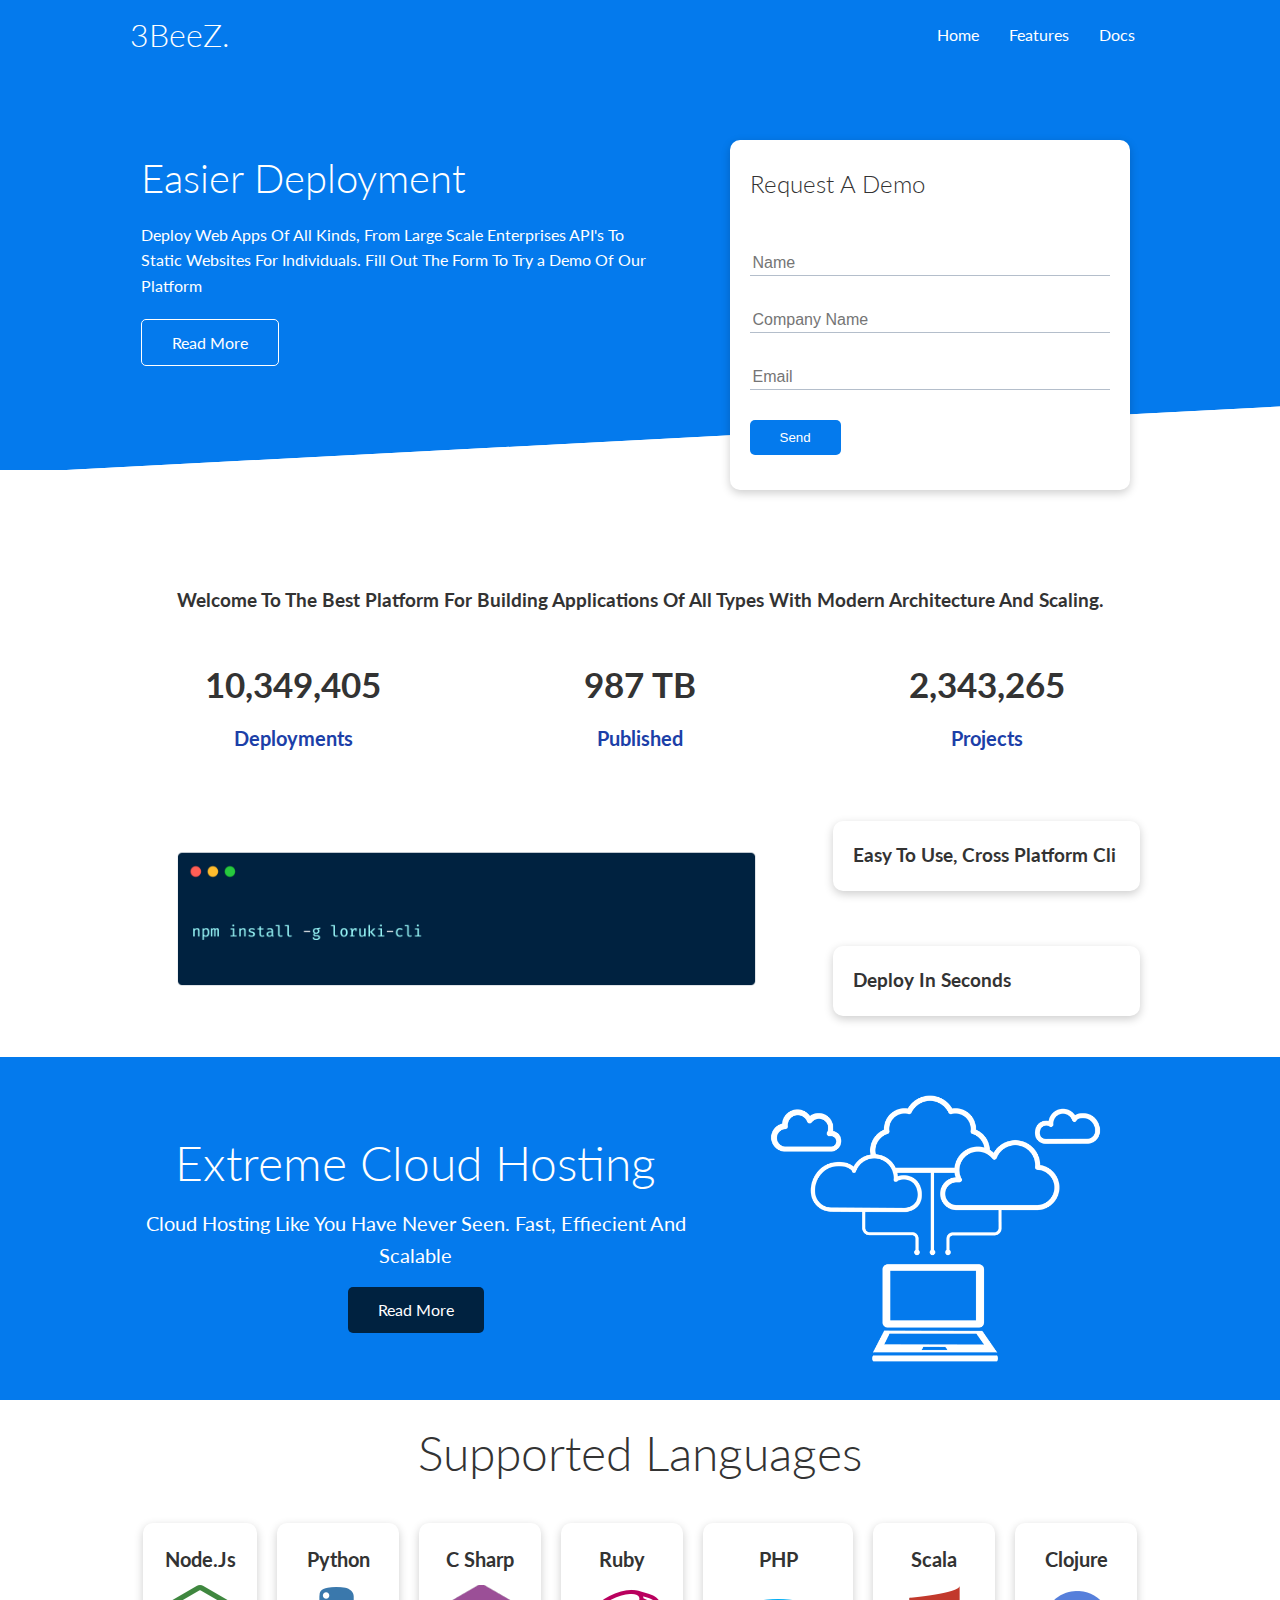
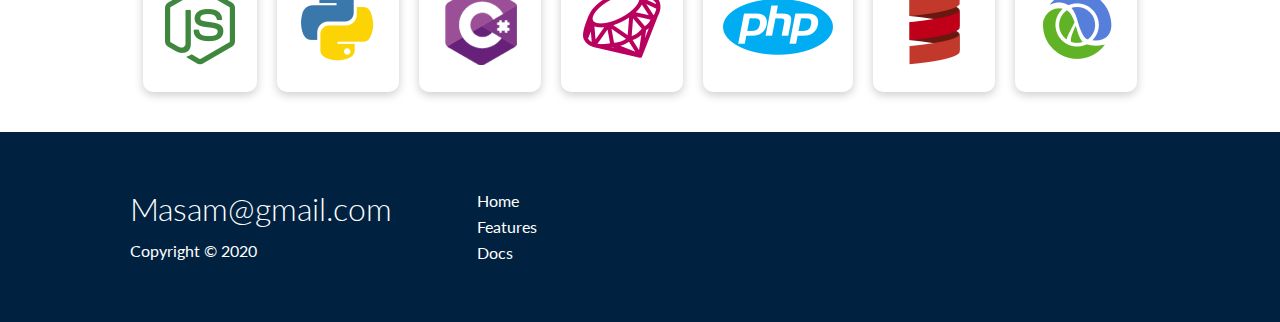
<file: index.html>
<!DOCTYPE html>
<html lang="en">

<head>
    <meta charset="UTF-8">
    <meta http-equiv="X-UA-Compatible" content="IE=edge">

    <!-- font awesome  -->
    <link rel="stylesheet" href="https://cdnjs.cloudflare.com/ajax/libs/font-awesome/6.2.0/css/all.min.css"
        integrity="sha512-xh6O/CkQoPOWDdYTDqeRdPCVd1SpvCA9XXcUnZS2FmJNp1coAFzvtCN9BmamE+4aHK8yyUHUSCcJHgXloTyT2A=="
        crossorigin="anonymous" referrerpolicy="no-referrer" />

    <!-- Main css file -->
    <link rel="stylesheet" href="css/style.css">

    <!-- utilities css  -->
    <link rel="stylesheet" href="css/utilities.css">

    <meta name="viewport" content="width=device-width, initial-scale=1.0">
    <title>Practice Website</title>
</head>

<body>
    <!-- NavBar -->
    <div class="navbar">
        <div class="container flex">
            <h1 class="logo">
                3BeeZ.
            </h1>
            <nav>
                <ul>
                    <li><a href="index.html">Home</a></li>
                    <li><a href="features.html">Features</a></li>
                    <li><a href="docs.html">Docs</a></li>
                </ul>
            </nav>
        </div>
    </div>

    <!-- Showcase  -->

    <section class="showcase">
        <div class="container grid">
            <div class="showcase-text">
                <h1>Easier Deployment</h1>
                <p>Deploy Web Apps Of All Kinds, From
                    Large Scale Enterprises API's To Static
                    Websites For Individuals. Fill Out The
                    Form To Try a Demo Of Our Platform
                </p>
                <a href="features.html" class="btn btn-outline">Read More</a>
            </div>
            <div class="showcase-form card">
                <h2>Request A Demo</h2>
                <form name="contact" method="post" netlify-honeypot="bot-field" data-netlify="true">
                    <input type="hidden" name="form-name" value="contact">
                    <p class="hidden">
                        <label>
                          Don’t fill this out if you’re human: <input name="bot-field" />
                        </label>
                      </p>
                    <div class="form-control">
                        <input type="text" name="name" placeholder="Name" required>
                    </div>
                    <div class="form-control">
                        <input type="text" name="company" placeholder="Company Name" required>
                    </div>
                    <div class="form-control">
                        <input type="email" name="email" placeholder="Email" required>
                    </div>
                    <input type="submit" value="Send" class="btn btn-primary">
                </form>
            </div>
        </div>
    </section>

    <!-- Stats Section -->

    <section class="stats">
        <div class="container">
            <h3 id="m" class=" stats-heading text-center my-1">
                Welcome To The Best Platform For Building Applications
                Of All Types With Modern Architecture And Scaling.
            </h3>

            <div class="grid grid-3 text-center my-4">
                <div>
                    <i class="fas fa-server fa-3x"></i>
                    <h3>10,349,405</h3>
                    <p class="text-secondary">Deployments</p>

                </div>
                <div>
                    <i class="fas fa-upload fa-3x"></i>
                    <h3>987 TB</h3>
                    <p class="text-secondary">Published</p>
                </div>
                <div>
                    <i class="fas fa-project-diagram fa-3x"></i>
                    <h3>2,343,265</h3>
                    <p class="text-secondary">Projects</p>
                </div>
            </div>
        </div>
    </section>

    <!-- NPM cli Section -->

    <section class="cli">
        <div class="container grid">
            <img src="images/cli.png" alt="Npm">
            <div class="card">
                <h3>Easy To Use, Cross Platform Cli</h3>
            </div>
            <div class="card">
                <h3>Deploy In Seconds</h3>
            </div>
        </div>
    </section>


    <!-- Cloud Section -->

    <section class="cloud bg-primary my-2 py-2">
        <div class="container grid">
            <div class="text-center">
                <h2 class="lg">Extreme Cloud Hosting</h2>
                <p class="lead my-1">Cloud Hosting Like You Have Never Seen.
                    Fast, Effiecient And Scalable
                </p>
                <a href="features.html" class="btn btn-dark">Read More</a>
            </div>
            <img src="images/cloud.png" alt="Cloud">
        </div>
    </section>

    <!-- Languages Section -->

    <section class="languages">
        <h2 class="lg text-center my-2">Supported Languages</h2>
        <div class="container flex">
            <div class="card">
                <h4>Node.Js</h4>
                <img src="images/node.png" alt="Node">
            </div>
            <div class="card">
                <h4>Python</h4>
                <img src="images/python.png" alt="Node">
            </div>
            <div class="card">
                <h4>C Sharp</h4>
                <img src="images/csharp.png" alt="Node">
            </div>
            <div class="card">
                <h4>Ruby</h4>
                <img src="images/ruby.png" alt="Node">
            </div>
            <div class="card">
                <h4>PHP</h4>
                <img src="images/php.png" alt="Node">
            </div>
            <div class="card">
                <h4>Scala</h4>
                <img src="images/scala.png" alt="Node">
            </div>
            <div class="card">
                <h4>Clojure</h4>
                <img src="images/clojure.png" alt="Node">
            </div>
        </div>
    </section>

    <!-- Footer -->

    <footer class="footer bg-dark py-5">
        <div class="container grid grid-3">
            <div>
                <h1>Masam@gmail.com</h1>
                <p>Copyright &copy; 2020</p>
            </div>
            <nav>
                <ul>
                    <li><a href="index.html">Home</a></li>
                    <li><a href="features.html">Features</a></li>
                    <li><a href="docs.html">Docs</a></li>
                </ul>
            </nav>
            <div class="social">
                <a href="#"><i class="fab fa-twitter fa-2x"></i></a>
                <a href="#"><i class="fab fa-facebook fa-2x"></i></a>
                <a href="#"><i class="fab fa-linkedin fa-2x"></i></a>
                <a href="#"><i class="fab fa-github fa-2x"></i></a>
            </div>
        </div>
    </footer>

</body>

</html>
</file>
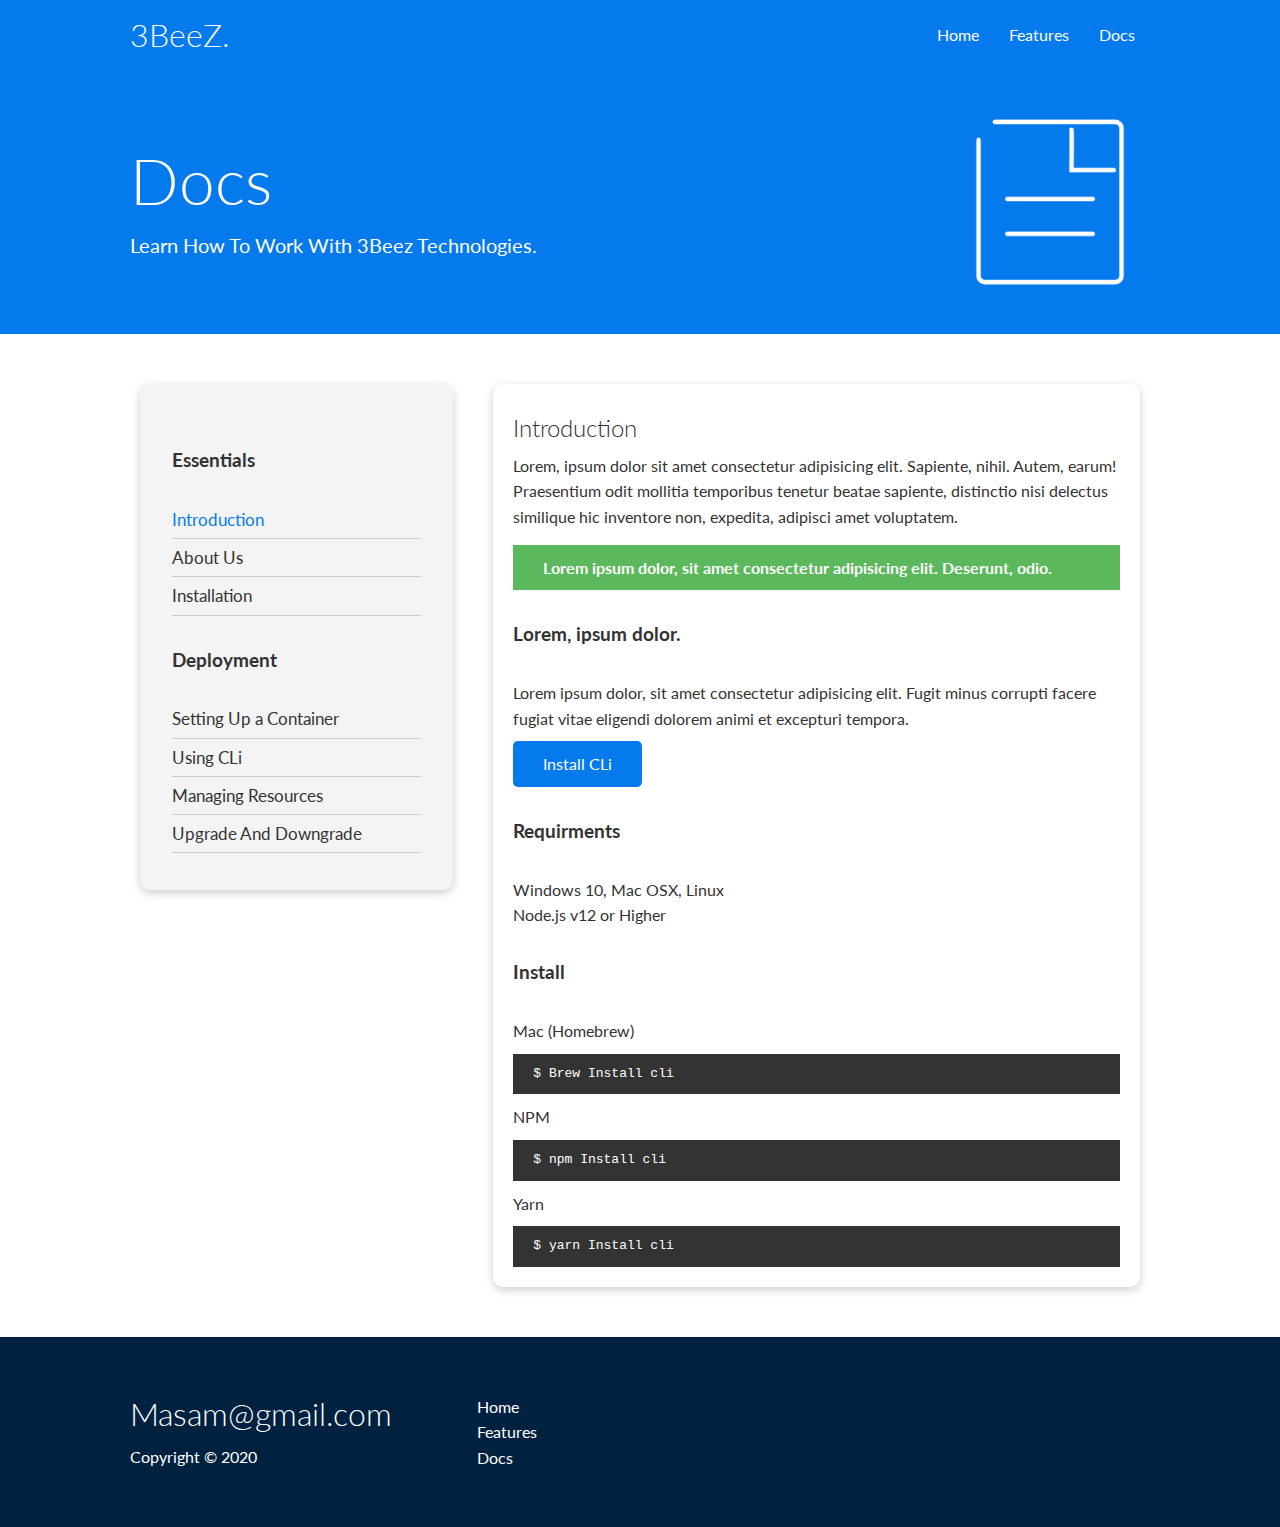
<file: docs.html>
<!DOCTYPE html>
<html lang="en">

<head>
    <meta charset="UTF-8">
    <meta http-equiv="X-UA-Compatible" content="IE=edge">

    <!-- font awesome  -->
    <link rel="stylesheet" href="https://cdnjs.cloudflare.com/ajax/libs/font-awesome/6.2.0/css/all.min.css"
        integrity="sha512-xh6O/CkQoPOWDdYTDqeRdPCVd1SpvCA9XXcUnZS2FmJNp1coAFzvtCN9BmamE+4aHK8yyUHUSCcJHgXloTyT2A=="
        crossorigin="anonymous" referrerpolicy="no-referrer" />

    <!-- Main css file -->
    <link rel="stylesheet" href="css/style.css">

    <!-- utilities css  -->
    <link rel="stylesheet" href="css/utilities.css">

    <meta name="viewport" content="width=device-width, initial-scale=1.0">
    <title>Practice Website</title>
</head>

<body>
    <!-- NavBar -->
    <div class="navbar">
        <div class="container flex">
            <h1 class="logo">
                3BeeZ.
            </h1>
            <nav>
                <ul>
                    <li><a href="index.html">Home</a></li>
                    <li><a href="features.html">Features</a></li>
                    <li><a href="docs.html">Docs</a></li>
                </ul>
            </nav>
        </div>
    </div>

    <!-- head -->


    <section class="docs-head bg-primary py-3">
        <div class="container grid">
            <div>
                <h1 class="xl">Docs</h1>
                <p class="lead">Learn How To Work With 3Beez Technologies.</p>
            </div>
            <img src="images/docs.png" id="img1" alt="docs image">
        </div>
    </section>

    <!-- Docs Main -->

    <section class="docs-main my-4">
        <div class="container grid">
            <div class="card bg-light p-3">
                <h3 class="my-2 h">Essentials</h3>
                <nav>
                    <ul>
                        <li><a href="#" class="text-primary">Introduction</a></li>
                        <li><a href="#">About Us</a></li>
                        <li><a href="#">Installation</a></li>
                    </ul>
                </nav>
                <h3 class="my-2 h">Deployment</h3>
                <nav>
                    <ul>
                        <li><a href="#">Setting Up a Container</a></li>
                        <li><a href="#">Using CLi</a></li>
                        <li><a href="#">Managing Resources</a></li>
                        <li><a href="#">Upgrade And Downgrade</a></li>
                    </ul>
                </nav>
            </div>
            <div class="card">
                <h2>Introduction</h2>
                <p>Lorem, ipsum dolor sit amet consectetur adipisicing elit. Sapiente, nihil. Autem, earum! Praesentium
                    odit mollitia temporibus tenetur beatae sapiente, distinctio nisi delectus similique hic inventore
                    non, expedita, adipisci amet voluptatem.</p>
                <div class="alert alert-success">
                    <i class="fas fa-info"></i>
                    Lorem ipsum dolor, sit amet consectetur adipisicing elit. Deserunt, odio.
                </div>


                <h3>Lorem, ipsum dolor.</h3>

                <p>Lorem ipsum dolor, sit amet consectetur adipisicing elit. Fugit minus corrupti facere fugiat vitae
                    eligendi dolorem animi et excepturi tempora.</p>
                <a href="#" class="btn btn-primary">Install CLi</a>

                <h3>Requirments</h3>
                <ul>
                    <li>Windows 10, Mac OSX, Linux</li>
                    <li>Node.js v12 or Higher </li>
                </ul>


                <h3>Install</h3>
                <p>Mac (Homebrew)</p>
                <pre><code>$ Brew Install cli</code></pre>
                <p>NPM</p>
                <pre><code>$ npm Install cli</code></pre>
                <p>Yarn</p>
                <pre><code>$ yarn Install cli</code></pre>
            </div>
        </div>
    </section>

    <!-- Footer -->

    <footer class="footer bg-dark py-5">
        <div class="container grid grid-3">
            <div>
                <h1>Masam@gmail.com</h1>
                <p>Copyright &copy; 2020</p>
            </div>
            <nav>
                <ul>
                    <li><a href="index.html">Home</a></li>
                    <li><a href="features.html">Features</a></li>
                    <li><a href="docs.html">Docs</a></li>
                </ul>
            </nav>
            <div class="social">
                <a href="#"><i class="fab fa-twitter fa-2x"></i></a>
                <a href="#"><i class="fab fa-facebook fa-2x"></i></a>
                <a href="#"><i class="fab fa-linkedin fa-2x"></i></a>
                <a href="#"><i class="fab fa-github fa-2x"></i></a>
            </div>
        </div>
    </footer>

</body>

</html>
</file>
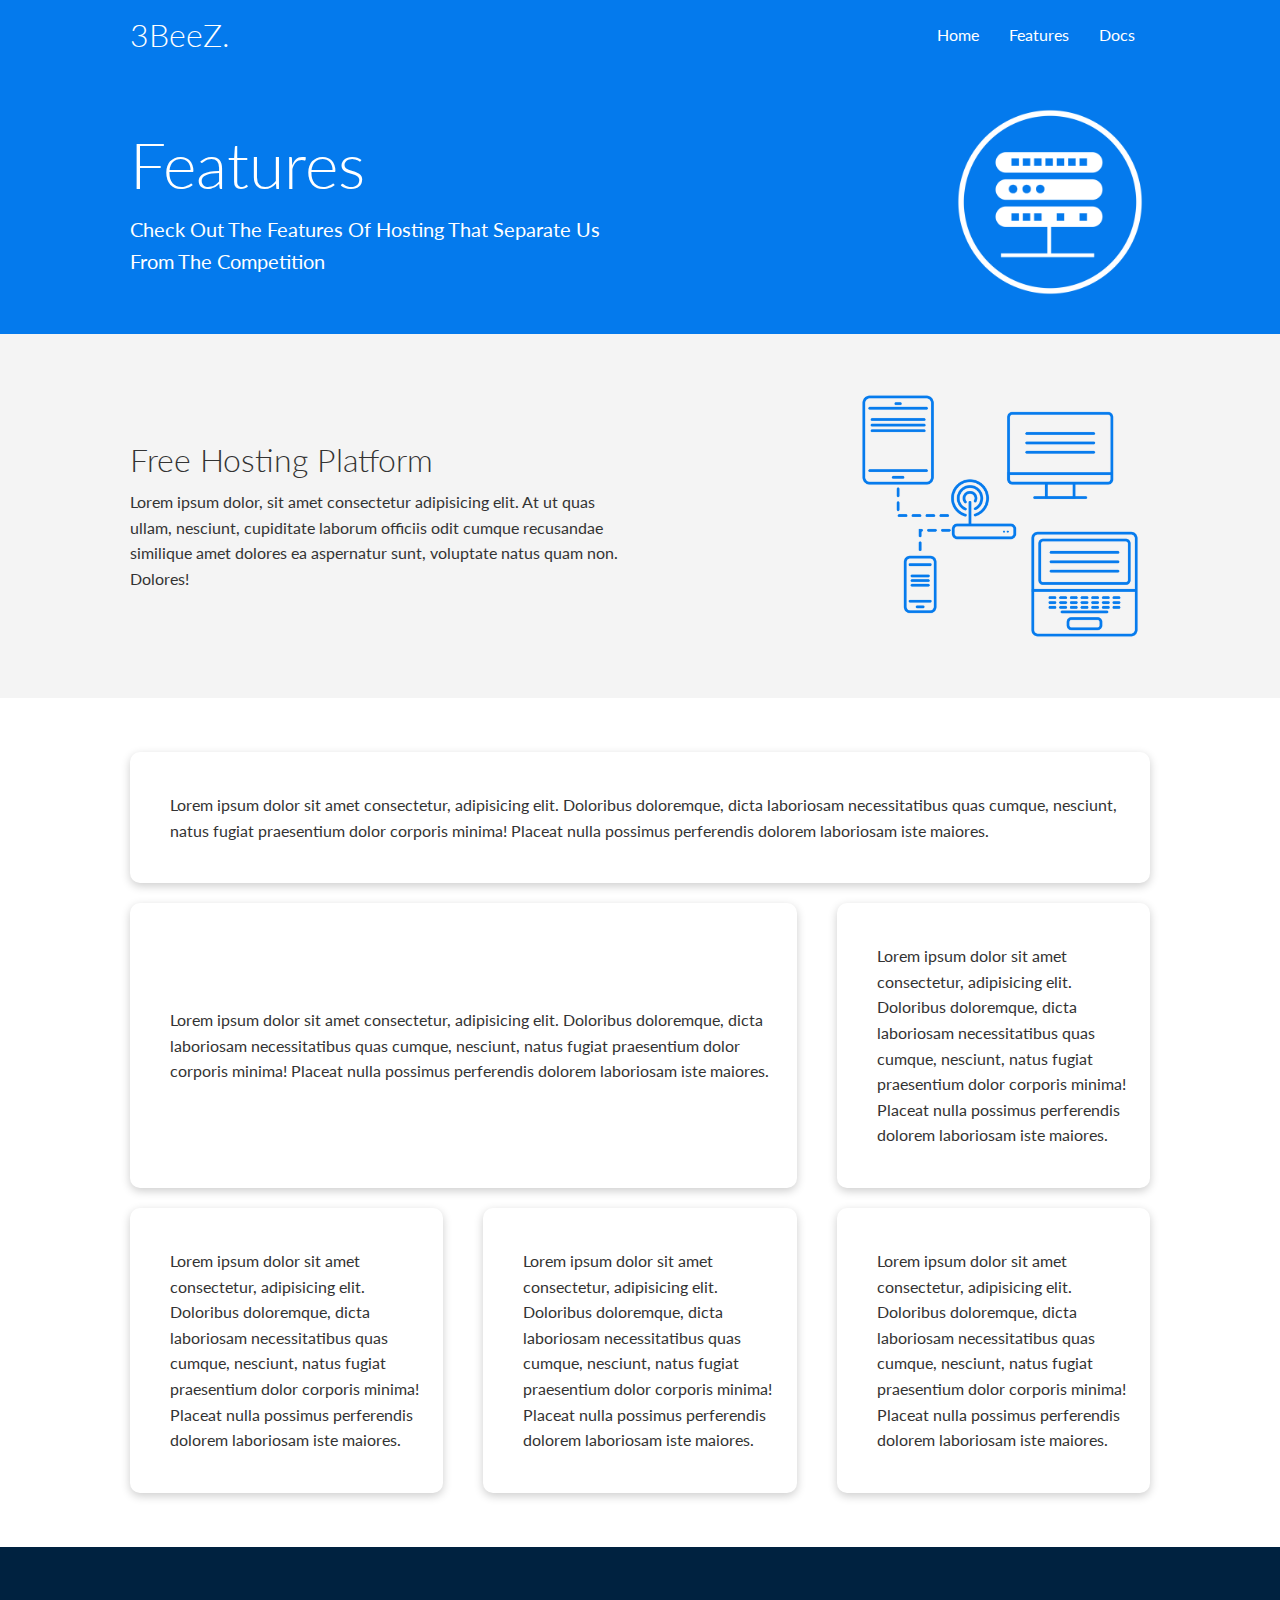
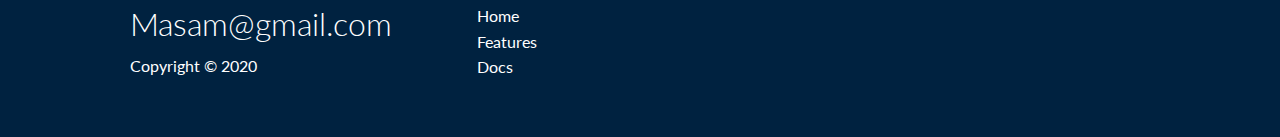
<file: features.html>
<!DOCTYPE html>
<html lang="en">

<head>
    <meta charset="UTF-8">
    <meta http-equiv="X-UA-Compatible" content="IE=edge">

    <!-- font awesome  -->
    <link rel="stylesheet" href="https://cdnjs.cloudflare.com/ajax/libs/font-awesome/6.2.0/css/all.min.css"
        integrity="sha512-xh6O/CkQoPOWDdYTDqeRdPCVd1SpvCA9XXcUnZS2FmJNp1coAFzvtCN9BmamE+4aHK8yyUHUSCcJHgXloTyT2A=="
        crossorigin="anonymous" referrerpolicy="no-referrer" />

    <!-- Main css file -->
    <link rel="stylesheet" href="css/style.css">

    <!-- utilities css  -->
    <link rel="stylesheet" href="css/utilities.css">

    <meta name="viewport" content="width=device-width, initial-scale=1.0">
    <title>Practice Website</title>
</head>

<body>
    <!-- NavBar -->
    <div class="navbar">
        <div class="container flex">
            <h1 class="logo">
                3BeeZ.
            </h1>
            <nav>
                <ul>
                    <li><a href="index.html">Home</a></li>
                    <li><a href="features.html">Features</a></li>
                    <li><a href="docs.html">Docs</a></li>
                </ul>
            </nav>
        </div>
    </div>

    <!-- head -->


    <section class="features-head bg-primary py-3">
        <div class="container grid">
            <div>
                <h1 class="xl">Features</h1>
                <p class="lead">Check Out The Features Of Hosting That Separate Us From The Competition</p>
            </div>
            <img src="images/server.png" alt="server image">
        </div>
    </section>

    <!-- Sub Head -->

    <section class="features-sub-head bg-light py-3">
        <div class="container grid">
            <div>
                <h1 class="md">Free Hosting Platform</h1>
                <p>
                    Lorem ipsum dolor, sit amet consectetur adipisicing elit. At ut quas ullam, nesciunt, cupiditate laborum officiis odit cumque recusandae similique amet dolores ea aspernatur sunt, voluptate natus quam non. Dolores!
                </p>
            </div>
            <img src="images/server2.png" alt="">
        </div>
    </section>

    <!-- Main -->

    <section class="features-main my-2">
        <div class="container grid grid-3">
            <div class="card flex">
                <i class="fas fa-server fa-3x"></i>
                <p>Lorem ipsum dolor sit amet consectetur, adipisicing elit. Doloribus doloremque, dicta laboriosam necessitatibus quas cumque, nesciunt, natus fugiat praesentium dolor corporis minima! Placeat nulla possimus perferendis dolorem laboriosam iste maiores.</p>
            </div>
            <div class="card flex">
                <i class="fas fa-project-diagram fa-3x"></i>
                <p>Lorem ipsum dolor sit amet consectetur, adipisicing elit. Doloribus doloremque, dicta laboriosam necessitatibus quas cumque, nesciunt, natus fugiat praesentium dolor corporis minima! Placeat nulla possimus perferendis dolorem laboriosam iste maiores.</p>
            </div>
            <div class="card flex">
                <i class="fas fa-laptop fa-3x"></i>
                <p>Lorem ipsum dolor sit amet consectetur, adipisicing elit. Doloribus doloremque, dicta laboriosam necessitatibus quas cumque, nesciunt, natus fugiat praesentium dolor corporis minima! Placeat nulla possimus perferendis dolorem laboriosam iste maiores.</p>
            </div>
            <div class="card flex">
                <i class="fas fa-database fa-3x"></i>
                <p>Lorem ipsum dolor sit amet consectetur, adipisicing elit. Doloribus doloremque, dicta laboriosam necessitatibus quas cumque, nesciunt, natus fugiat praesentium dolor corporis minima! Placeat nulla possimus perferendis dolorem laboriosam iste maiores.</p>
            </div>
            <div class="card flex">
                <i class="fas fa-power-off fa-3x"></i>
                <p>Lorem ipsum dolor sit amet consectetur, adipisicing elit. Doloribus doloremque, dicta laboriosam necessitatibus quas cumque, nesciunt, natus fugiat praesentium dolor corporis minima! Placeat nulla possimus perferendis dolorem laboriosam iste maiores.</p>
            </div>
            <div class="card flex">
                <i class="fas fa-upload fa-3x"></i>
                <p>Lorem ipsum dolor sit amet consectetur, adipisicing elit. Doloribus doloremque, dicta laboriosam necessitatibus quas cumque, nesciunt, natus fugiat praesentium dolor corporis minima! Placeat nulla possimus perferendis dolorem laboriosam iste maiores.</p>
            </div>
        </div>
    </section>

    <!-- Footer -->

    <footer class="footer bg-dark py-5">
        <div class="container grid grid-3">
            <div>
                <h1>Masam@gmail.com</h1>
                <p>Copyright &copy; 2020</p>
            </div>
            <nav>
                <ul>
                    <li><a href="index.html">Home</a></li>
                    <li><a href="features.html">Features</a></li>
                    <li><a href="docs.html">Docs</a></li>
                </ul>
            </nav>
            <div class="social">
                <a href="#"><i class="fab fa-twitter fa-2x"></i></a>
                <a href="#"><i class="fab fa-facebook fa-2x"></i></a>
                <a href="#"><i class="fab fa-linkedin fa-2x"></i></a>
                <a href="#"><i class="fab fa-github fa-2x"></i></a>
            </div>
        </div>
    </footer>

</body>

</html>
</file>
<file: css/style.css>
@import url('https://fonts.googleapis.com/css2?family=Lato:wght@300&family=Nunito:wght@300;400&display=swap');

:root {
    --primary-color: #047aed;
    --secondary-color: #1c3fa8;
    --dark-color: #002240;
    --light-color: #f4f4f4;
    --success-color: #5cb85c;
    --error-color: #d9534f;
}

* {
    margin: 0;
    padding: 0;
    box-sizing: border-box;
}

body {
    font-family: 'Lato', sans-serif,
        'Nunito', sans-serif;
    color: #333;
    line-height: 1.6;
}

ul {
    list-style-type: none;
}

a {
    text-decoration: none;
    color: #333;
}

h1,
h2 {
    font-weight: 300;
    line-height: 1.2;
    margin: 10px 0;
}

p {
    margin: 10px 0;

}

img {
    width: 100%;
}

code,
pre {
    background-color: #333;
    color: #fff;
    padding: 10px;
}

.hidden{
    visibility: hidden;
    height: 0;
}

/* Navbar STyle  */

.navbar {
    background-color: var(--primary-color);
    color: #fff;
    height: 70px;
}

.navbar ul {
    display: flex;
}

.navbar a {
    color: #fff;
    padding: 10px;
    margin: 0 5px;
}

.navbar a:hover {
    border-bottom: 2px solid white;
}

.navbar .flex {
    justify-content: space-between;

}

/* Showcase */

.showcase {
    height: 400px;
    background-color: var(--primary-color);
    color: #fff;
    position: relative;
}

.showcase h1 {
    font-size: 40px;
}

.showcase p {
    margin: 20px 0;
}

.showcase .grid {
    overflow: visible;
    grid-template-columns: 50% 45%;
    gap: 30px;
}

.showcase-text {
    animation: slideInFromLeft 1s ease-in;
}

.showcase-form {
    position: relative;
    top: 60px;
    height: 350px;
    width: 400px;
    padding: 40px;
    z-index: 100;
    justify-self: flex-end;
    animation: slideInFromRight 1s ease-in;

}

.showcase-form .form-control {
    margin: 30px 0;
}

.showcase-form input[type='text'],
.showcase-form input[type='email'] {
    border: 0;
    border-bottom: 1px solid #b4becb;
    width: 100%;
    padding: 3px;
    font-size: 16px;
}

.showcase-form input:focus {
    outline: none;
}

.showcase::before,
.showcase::after {
    content: '';
    position: absolute;
    height: 100px;
    bottom: -70px;
    right: 0;
    left: 0;
    background-color: white;
    transform: skewY(-3deg);
    -webkit-transform: skewY(-3deg);
    -moz-transform: skewY(-3deg);
    -ms-transform: skewY(-3deg);
}

/* Stats Section  */

.stats {
    padding-top: 100px;
    animation: slideInFromBottom 1s ease-in;
}

.stats-heading #m {
    max-width: 500px;
    margin-left: 20px;
}

.stats .grid h3 {
    font-size: 35px;
}

.stats .grid p {
    font-size: 20px;
    font-weight: bold;
}

/* NPM Cli Section  */

.cli .card:hover {
    cursor: pointer;
}

.cli .grid {
    grid-template-columns: repeat(3, 1fr);
    grid-template-rows: repeat(2, 1fr);
}

.cli .grid>*:first-child {
    grid-column: 1 / span 2;
    grid-row: 1 / span 2;
}

/* Cloud Section */

.cloud .grid {
    grid-template-columns: 4fr 3fr;
}

/* Languages */

.languages .card {
    text-align: center;
    margin: 18px 10px 40px;
    transition: transform 0.2s ease;
}

.languages .flex {
    flex-wrap: wrap;
}

.languages .card h4 {
    font-size: 20px;
    margin-bottom: 10px;
}

.languages .card:hover {
    transform: translateY(-15px);
}

/* footer */

.footer .social a {
    margin: 0 10px;
}

.footer .social a:hover {
    color: var(--primary-color);
}

.footer h1 {
    cursor: pointer;
    transition: transform 0.2s ease;
}

.footer h1:hover {
    transform: translateY(-5px);
}


/* Features Section */

.features-head img,
.docs-head img {
    width: 200px;
    justify-self: flex-end;
}

.features-sub-head img {
    width: 300px;
    justify-self: flex-end;
}

.features-main .card>i {
    margin-right: 20px;
}

.features-main .grid {
    padding: 30px;
}

.features-main .grid>*:first-child {
    grid-column: 1 / span 3;
}

.features-main .grid>*:nth-child(2) {
    grid-column: 1 / span 2;
}


/* DOCS Section */

.docs-main h3 {
    margin: 30px 0;
}

.docs-main .grid {
    grid-template-columns: 1fr 2fr;
    align-items: flex-start;
}

.docs-main nav li {
    font-size: 17px;
    padding-bottom: 5px;
    margin-bottom: 5px;
    border-bottom: 1px solid #ccc;
}

.docs-main a:hover {
    font-weight: bold;
}

/* Animations */


@keyframes slideInFromLeft {
    0% {
        transform: translateX(-100%);
    }

    100% {
        transform: translateX(0);
    }
}

@keyframes slideInFromRight {
    0% {
        transform: translateX(100%);
    }

    100% {
        transform: translateX(0);
    }
}

@keyframes slideInFromTop {
    0% {
        transform: translateY(-100%);
    }

    100% {
        transform: translateX(0);
    }
}

@keyframes slideInFromBottom {
    0% {
        transform: translateY(100%);
    }

    100% {
        transform: translateX(0);
    }
}


/* Responsive Tablets And Under */

@media(max-width: 768px) {

    .grid,
    .showcase .grid,
    .stats .grid,
    .cli .grid,
    .cloud .grid,
    .features-head .grid,
    .features-main .grid,
    .features-sub-head .grid,
    .docs-main .grid {
        grid-template-columns: 1fr;
        grid-template-rows: 1fr;
    }

    .showcase {
        height: auto;
    }

    .showcase-text {
        text-align: center;
        margin-top: 40px;
        animation: slideInFromTop 1s ease-in;
    }

    .showcase-form {
        justify-self: center;
        margin: auto;
        animation: slideInFromBottom 1s ease-in;
    }

    .cli .grid>*:first-child {
        grid-column: 1;
        grid-row: 1;
    }

    .features-head,
    .features-sub-head,
    .docs-head {
        text-align: center;
    }


    .features-head img,
    .features-sub-head img,
    .docs-head img {
        justify-self: center;
    }

    .features-main .grid>*:first-child,
    .features-main .grid>*:nth-child(2) {
        grid-column: 1;
    }

    footer .grid {
        grid-template-columns: 1fr;
        grid-template-rows: 1fr;
        overflow-x: hidden;
    }

}




/*Responsive Mobile */

@media(max-width: 500px) {
    .navbar {
        height: 110px;
    }

    .navbar .flex {
        flex-direction: column;
    }

    .navbar ul {
        padding: 10px;
        background-color: rgba(0, 0, 0, .1);
    }
}
</file>
<file: css/utilities.css>
.container{
    max-width: 1100px;
    margin: 0 auto;
    overflow: auto;
    padding: 0 40px;
}

.flex{
    display: flex;
    justify-content: center;
    align-items: center;
    height: 100%;
}

.grid{
    display: grid;
    grid-template-columns:repeat(2, 1fr);
    gap: 20px;
    justify-content: center;
    align-items: center;
}

.grid-3{
    grid-template-columns:repeat(3, 1fr);

}

.card{
    background-color: #fff;
    color: #333;
    border-radius: 10px;
    box-shadow: 0 3px 10px rgba(0,0,0, .2);
    padding: 20px;
    margin: 10px;
}

.btn{
    display: inline-block;
    padding: 10px 30px;
    cursor: pointer;
    background-color: var(--primary-color);
    color: #fff;
    border: none;
    border-radius: 5px;
}

.btn-outline{
    background-color: transparent;
    border: 1px solid white;
}

.btn:hover{
    transform: scale(0.98);
}

/* Text Sizes */

.lead{
    font-size: 20px;
}

.sm{
    font-size: 1rem;
}

.md{
    font-size: 2rem;
}

.lg{
    font-size: 3rem;
}

.xl{
    font-size: 4rem;
}

.text-center{
    text-align: center;
}

/* Alert */

.alert{
    background-color: var(--light-color);
    padding: 10px 20px;
    font-weight: bold;
    margin: 15px 0;
}

.alert i{
    margin-right: 10px;
}

.alert-success{
    background-color: var(--success-color);
    color: #fff;
}

.alert-error{
    background-color: var(--error-color);
    color: #fff;
}

/* Backgrounds & Coloured Buttons*/

.bg-primary, .btn-primary{
    background-color: var(--primary-color);
    color: #fff;
}

.bg-secondary, .btn-secondary{
    background-color: var(--secondary-color);
    color: #fff;
}

.bg-dark, .btn-dark{
    background-color: var(--dark-color);
    color: #fff;
}

.bg-light, .btn-light{
    background-color: var(--light-color);
    color: #333;
}

.bg-primary a, .btn-primary a,
.bg-dark a, .btn-dark a,
.bg-secondary a, .btn-secondary a{
    color: #fff;
}

/* Text Colors */

.text-primary{
    color: var(--primary-color);
}

.text-secondary{
    color: var(--secondary-color);
}

.text-dark{
    color: var(--dark-color);
}

.text-light{
    color: var(--light-color);
}



/* margin  */

.my-1{
    margin: 1rem 0;
}

.my-2{
    margin: 1.5rem 0;
}

.my-3{
    margin: 2rem 0;
}

.my-4{
    margin: 2.5rem 0;
}

.my-5{
    margin: 3rem 0;
}

.m-1{
    margin: 1rem;
}

.m-2{
    margin: 1.5rem;
}

.m-3{
    margin: 2rem;
}

.m-4{
    margin: 2.5rem;
}

.m-5{
    margin: 3rem;
}


/* padding */

.py-1{
    padding: 1rem 0;
}

.py-2{
    padding: 1.5rem 0;
}

.py-3{
    padding: 2rem 0;
}

.py-4{
    padding: 2.5rem 0;
}

.py-5{
    padding: 3rem;
}

.p-1{
    padding: 1rem;
}

.p-2{
    padding: 1.5rem;
}

.p-3{
    padding: 2rem;
}

.p-4{
    padding: 2.5rem;
}

.p-5{
    padding: 3rem;
}
</file>
